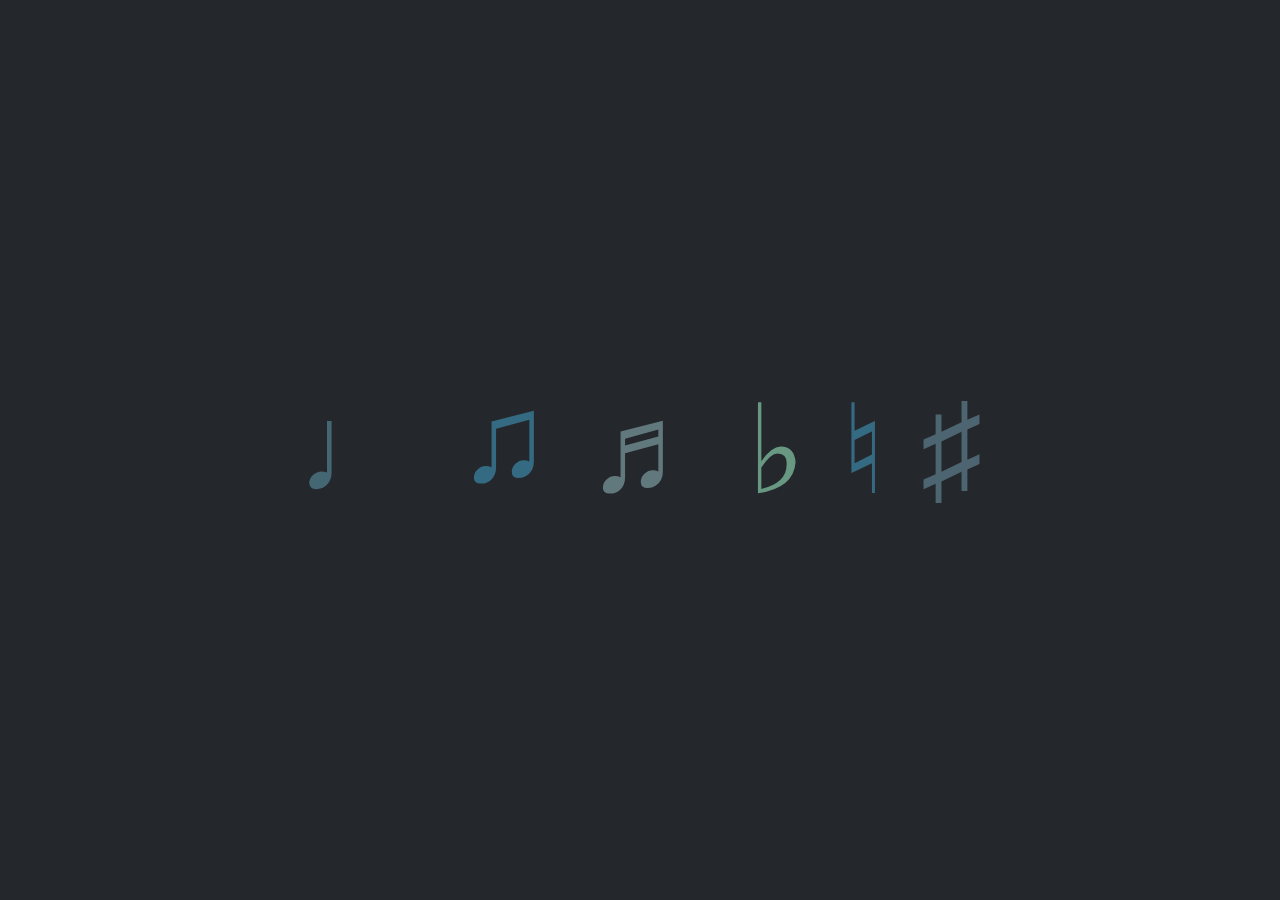
<file: index.html>
<!DOCTYPE html>
<html>
<head>
	<meta charset="utf-8">
	<title></title>
	<style type="text/css">
		*{
			padding: 0px;
			margin: 0px;

		}
		.animation{
			height: 100vh;
			display:flex;
			justify-content: center;
			align-items: center;
			background-color: rgb(36,39,44);
		}
		.animation span{
			font-size: 124px;
			display: inline-block;
			padding: 18px;
			position: relative;
		}
		.animation span:nth-child(1){
			-webkit-animation:bounce1 0.77s ease-in-out infinite alternate;
			color: rgb(69,102,115);
			top: -50;
		}
		.animation span:nth-child(2){
			-webkit-animation:bounce1 0.77s ease-in-out .17s infinite alternate;
			color: rgb(53,107,130);
			top: -10px;
		}
		.animation span:nth-child(3){
			-webkit-animation:bounce1 0.77s ease-in-out .34s infinite alternate;
			color: rgb(97,121,125);
			top: 8.3333;
		}
		.animation span:nth-child(4){
			-webkit-animation:bounce1 0.77s ease-in-out .51s infinite alternate;
			color: rgb(104,152,130);
		}
		.animation span:nth-child(5){
			-webkit-animation:bounce1 0.77s ease-in-out .68s infinite alternate;
			color: rgb(53,107,130);
		}
		.animation span:nth-child(6){
			-webkit-animation:bounce1 0.77s ease-in-out 0.85s infinite alternate;
			color: rgb(77,101,113);
			top: 50;
		}
		@-webkit-keyframes bounce1{
			from{
				top: -50px;
			}
			to{
				top: 50px;
			}
		}
	</style>
</head>
<body>
<div class="animation">
	<span>♩</span>
	<span> ♫</span>
	<span>♬</span>
	<span>♭</span>
	<span>♮</span>
	<span>♯</span>
</div>
<script type="text/javascript">
	setTimeout(function(){
		window.location="home.html";
	},5200)
</script>
</body>
</html>
</file>
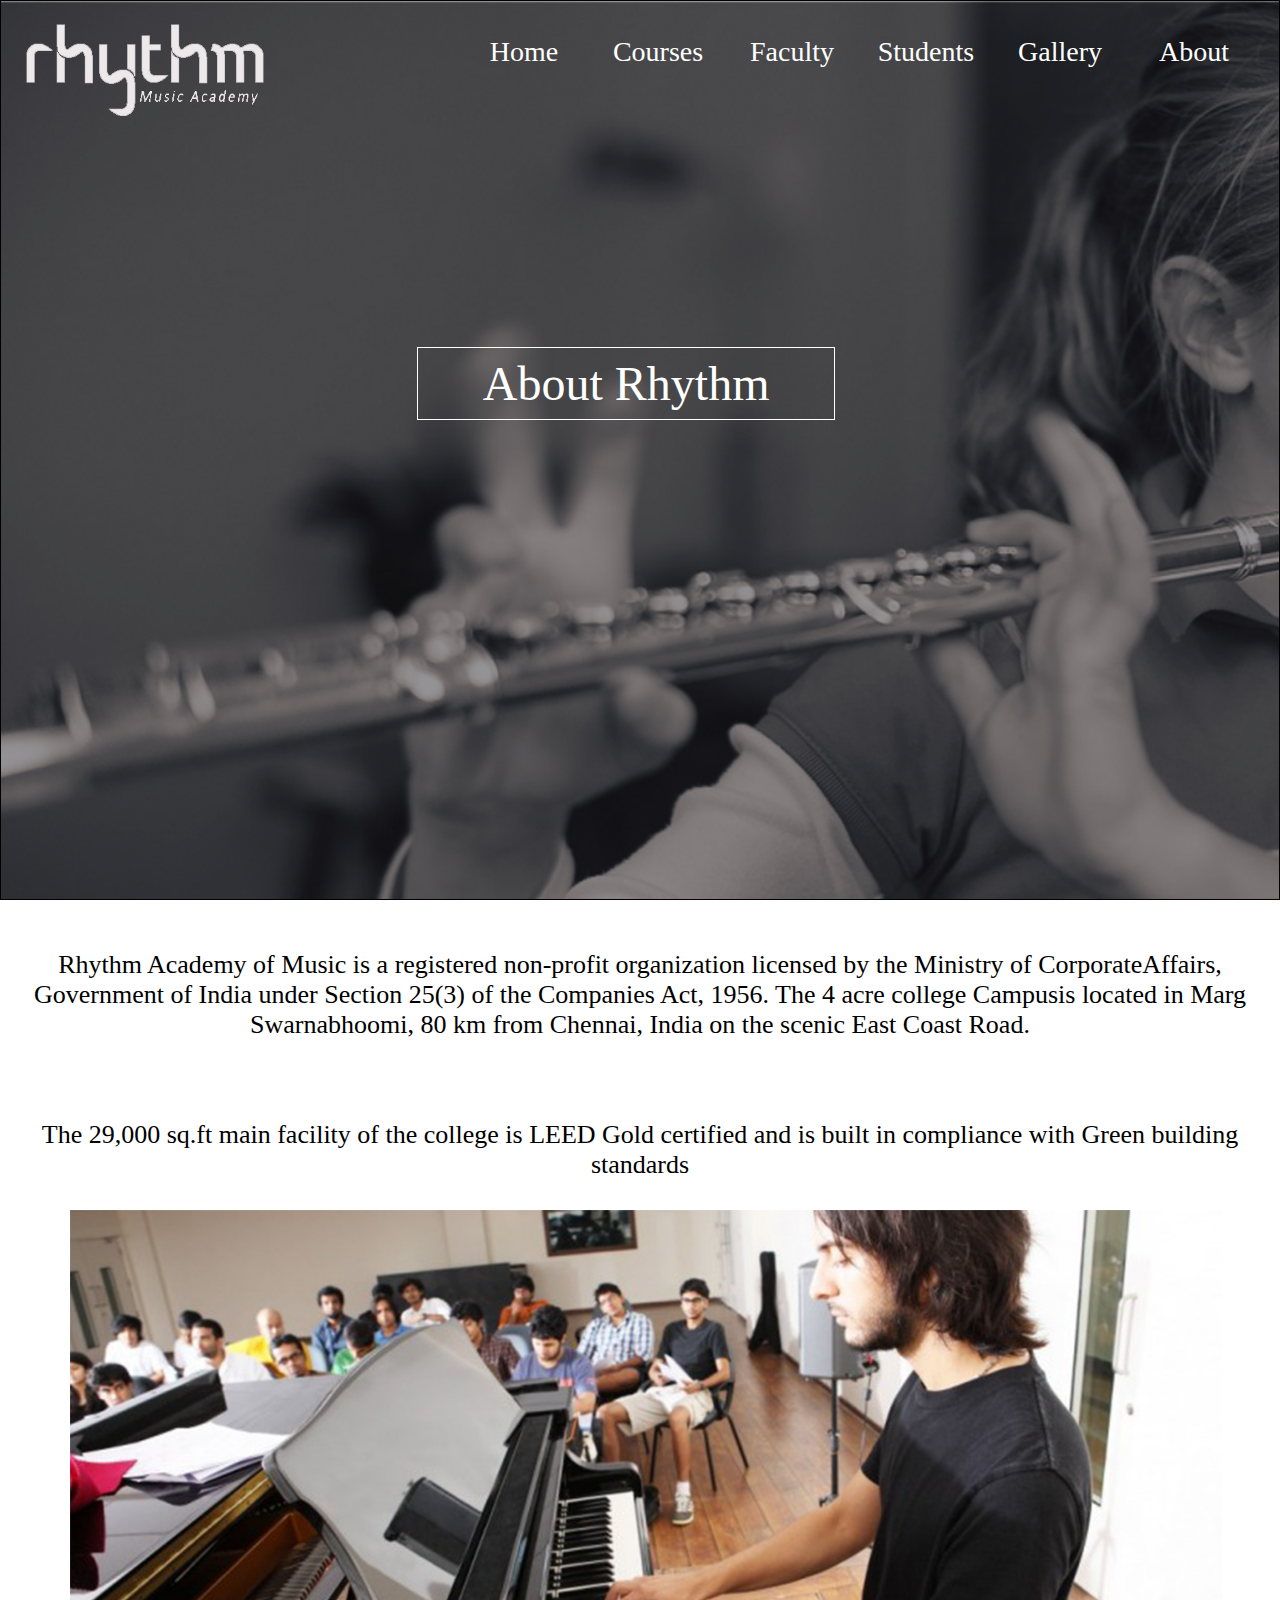
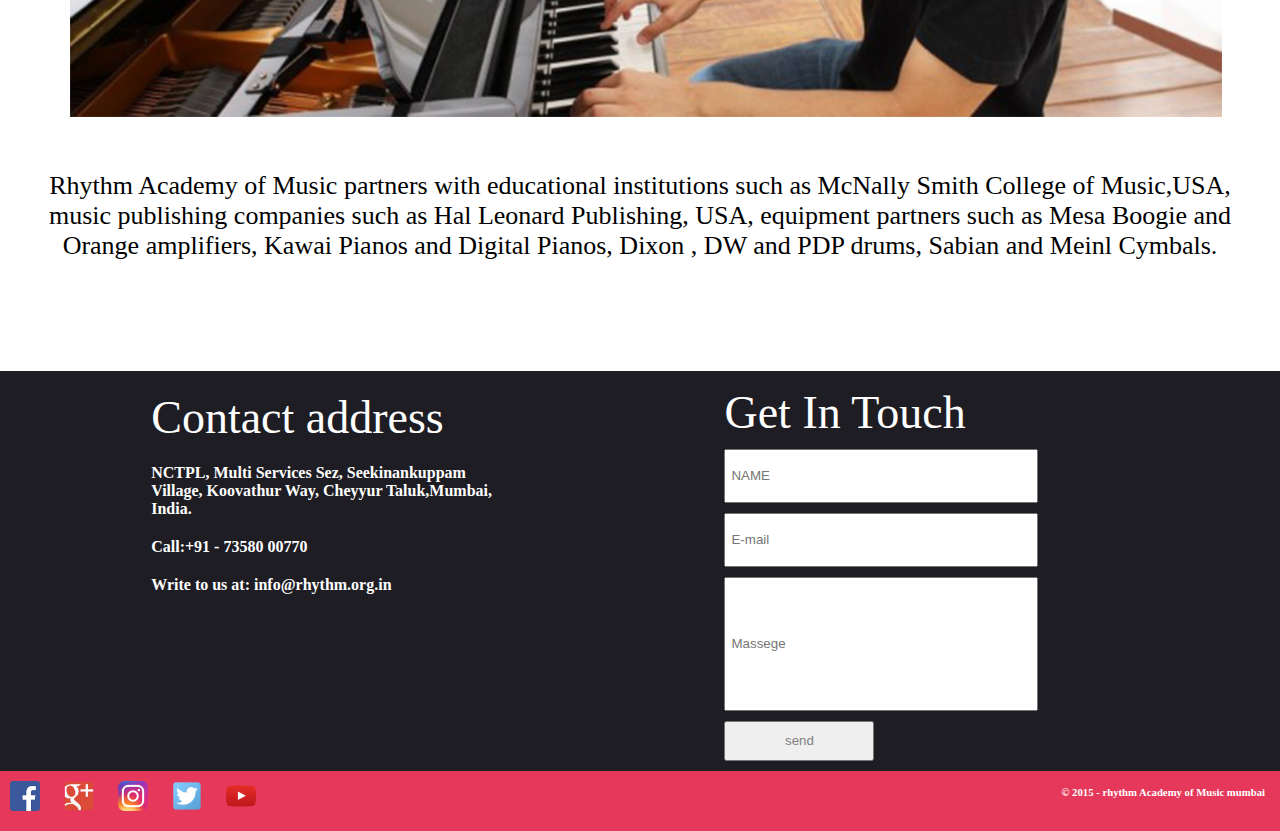
<file: about.html>
<!DOCTYPE html>
<html>
<head>
	<title>About</title>
	<meta charset="utf-8">
	<meta name="viewport" content="width=device-width,initial-scale=1.0">
	<link rel="stylesheet" type="text/css" href="css/style.css">
</head>
<body>
<header class="img6">
	<div>
		<div class="logo col">
			<img src="img/logo.png" width="250px">
		</div>
		<div class="nav">
			<ul>
				<li><a href="home.html">Home</a></li>
				<li><a href="courses.html">Courses</a></li>
				<li><a href="faculty.html">Faculty</a></li>
				<li><a href="students.html">Students</a></li>
				<li><a href="gallery.html">Gallery</a></li>
				<li><a href="about.html">About</a></li>

			</ul>
			<div style="clear: both;"></div>
		</div>
		<div class="content2">
			<h1>About Rhythm</h1>
		</div>
	</div>
</header>

<div class="ab">
	<p>Rhythm Academy of Music is a registered non-profit organization licensed by the Ministry of CorporateAffairs, Government of India under Section 25(3) of the Companies Act, 1956. The 4 acre college Campusis located in Marg Swarnabhoomi, 80 km from Chennai, India on the scenic East Coast Road.</p>
	<p>The 29,000 sq.ft main facility of the college is LEED Gold certified and is built in  compliance with Green building standards</p>
	
	<div class="ab1">
		<img src="img/cover pic/Untitled-2.jpg">
	</div>
	<p>Rhythm Academy of Music partners with educational institutions such as McNally Smith College of Music,USA, music publishing companies such as Hal Leonard Publishing, USA, equipment partners such as Mesa Boogie and Orange amplifiers, Kawai Pianos and Digital Pianos, Dixon , DW and PDP drums, Sabian and Meinl Cymbals.</p>
	
</div>
<footer>
	<div class="footer">
		<div class="f1">
			<div class="address">
				<h4>Contact address</h4>
				<p>NCTPL, Multi Services Sez, Seekinankuppam Village, Koovathur Way, Cheyyur Taluk,Mumbai, India.</p>
				<h6>Call:+91 - 73580 00770</h6>
				<h6>Write to us at: info@rhythm.org.in</h6>
			</div>
			<div class="get">
				<h4>Get In Touch</h4>
				<input type="text" placeholder="NAME">
				<input type="text" placeholder="E-mail">
				<input type="text" placeholder="Massege" style="height:120px">
				<input type="button" value="send" style="width:150px">
			</div>
			
		</div>
	</div>
	<div class="footer2">
		<div class="link">
			<ul>
				<li><a href="https://www.facebook.com/"><img src="img/icon/facebook-icon.png"></a></li>
				<li><a href="https://www.google.co.in"><img src="img/icon/google-icon.png"></a></li>
				<li><a href="https://www.instagram.com"><img src="img/icon/Instagram_icon.png"></a></li>
				<li><a href="https://twitter.com/"><img src="img/icon/Twitter-icon.png"></a></li>
				<li><a href="https://www.youtube.com/"><img src="img/icon/YouTube.png"></a></li>
			</ul>
			<h6>© 2015 - rhythm Academy of Music mumbai</h6>
		</div>		
	</div>
</footer>

</body>
</html>
</file>
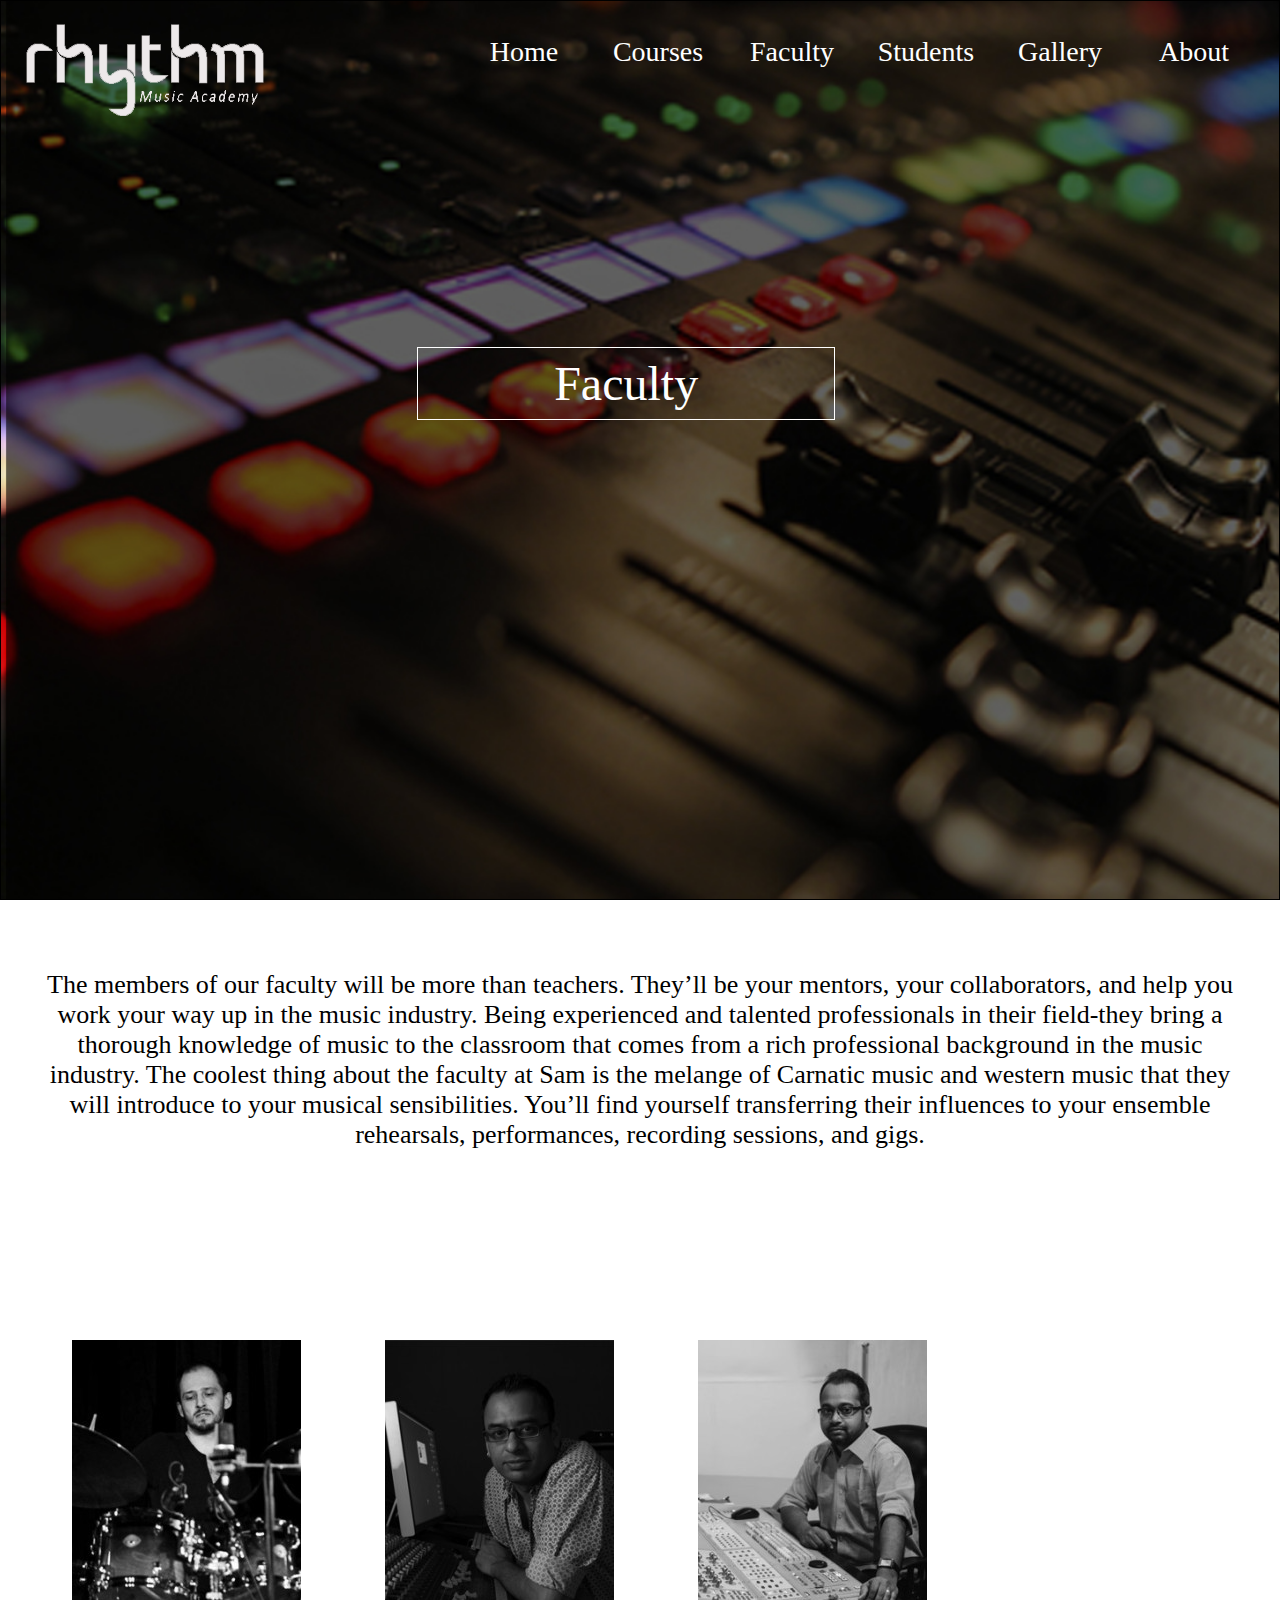
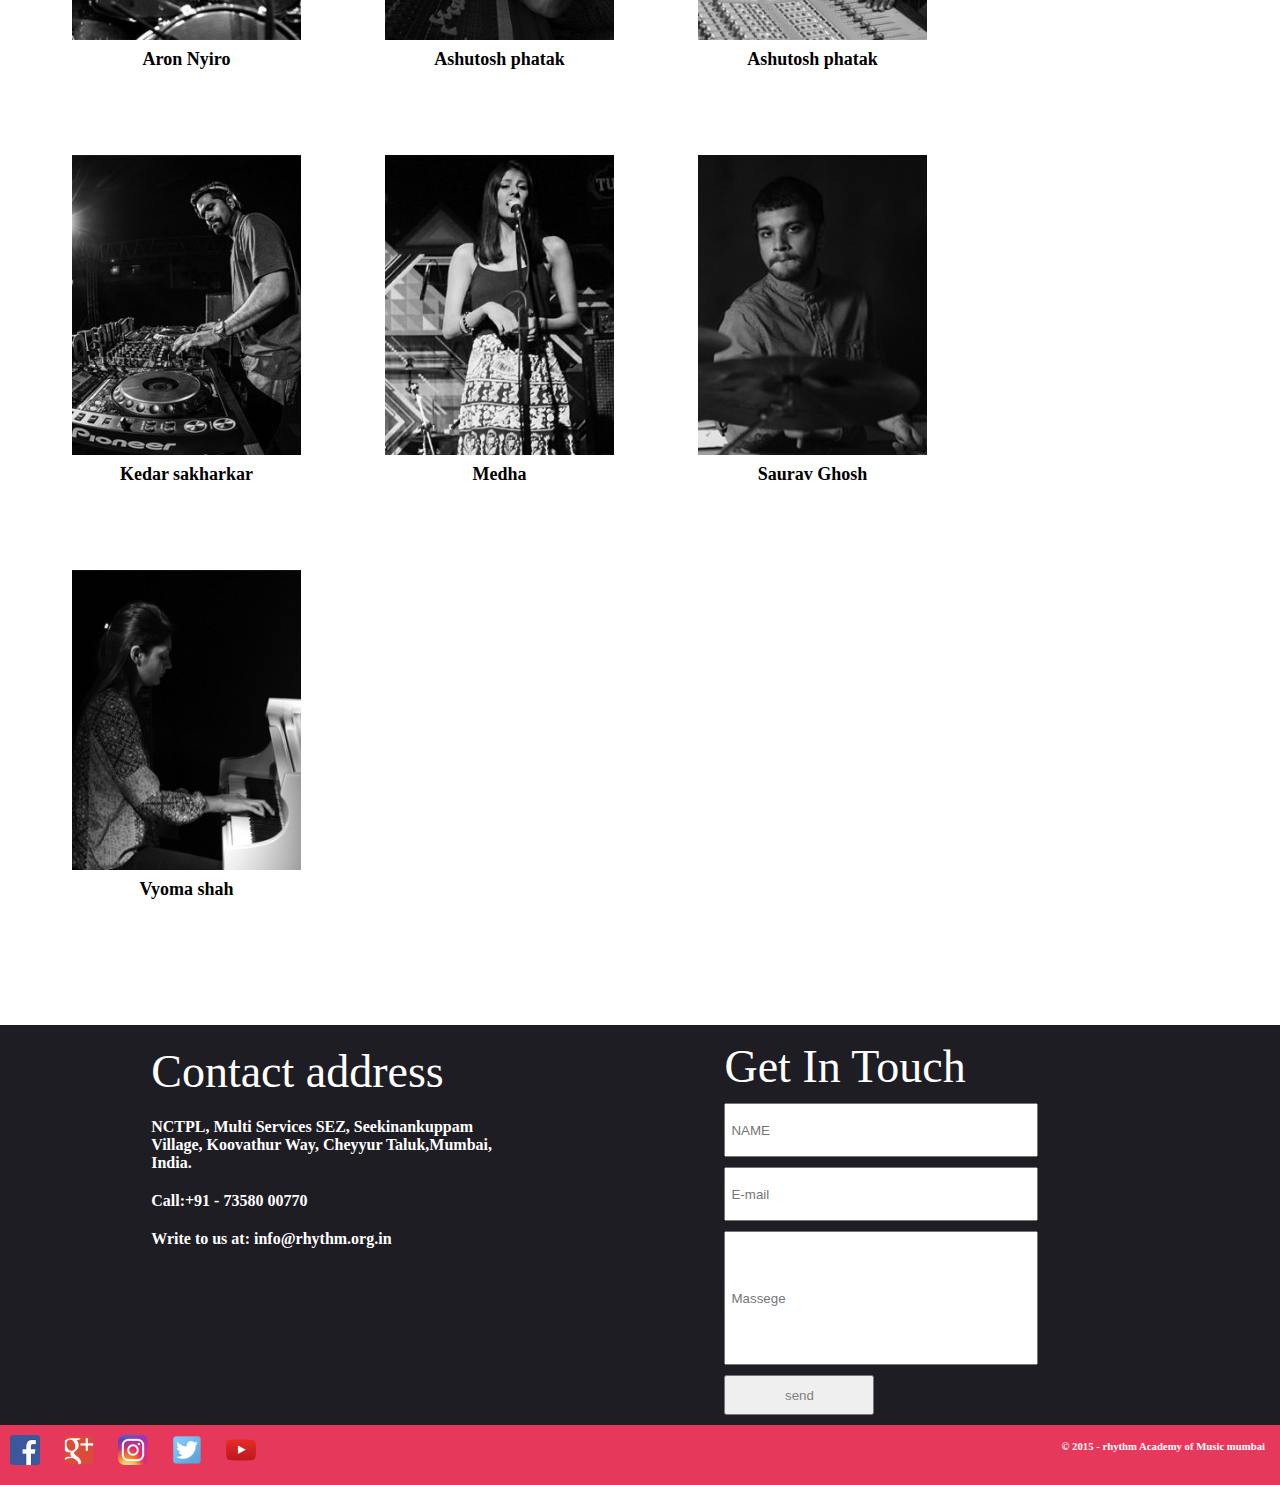
<file: faculty.html>
<!DOCTYPE html>
<html>
<head>
	<title>Faculty</title>
	<meta charset="utf-8">
	<meta name="viewport" content="width=device-width,initial-scale=1.0">
	
	<link rel="stylesheet" type="text/css" href="css/style.css">
</head>
<body>
	<header class="img3">
	<div>
		<div class="logo col">
			<img src="img/logo.png" width="250px">
		</div>

		<!-- mobile menu_icon -->
		<div class="menu_icon">
			&#9776
		</div>

		<div class="nav">
			<ul>
				<li><a href="home.html">Home</a></li>
				<li><a href="courses.html">Courses</a></li>
				<li><a href="faculty.html">Faculty</a></li>
				<li><a href="students.html">Students</a></li>
				<li><a href="gallery.html">Gallery</a></li>
				<li><a href="about.html">About</a></li>

			</ul>
			<div style="clear: both;"></div>
		</div>
		<div class="content2">
			<h1>Faculty</h1>
		</div>
	</div>
</header>
	<div class="p2">
		<p>The members of our faculty will be more than teachers. They’ll be your mentors, your collaborators, and help you work your way up in the music industry. Being experienced and talented professionals in their field-they bring a thorough knowledge of music to the classroom that comes from a rich professional background in the music industry. The coolest thing about the faculty at Sam is the melange of Carnatic music and western music that they will introduce to your musical sensibilities. You’ll find yourself transferring their influences to your ensemble rehearsals, performances, recording sessions, and gigs.
		</p>
	</div>
	<div class="faculty">
		<div class="fac">
			<img src="img/faculty/Aron Nyiro.jpg">
			<h6>Aron Nyiro</h6>
		</div>
	
		<div class="fac">
			<img src="img/faculty/Ashutosh phatak.jpg">
			<h6>Ashutosh phatak</h6>
		</div>
		<div class="fac">
			<img src="img/faculty/ganesh Gangadharan.jpg">
			<h6>Ashutosh phatak</h6>
		</div>
		<div class="fac">
			<img src="img/faculty/kedar sakharkar.jpg">
			<h6>Kedar sakharkar</h6>
		</div>
		<div class="fac">
			<img src="img/faculty/Medha.jpg">
			<h6>Medha</h6>
		</div>
		<div class="fac">
			<img src="img/faculty/saurav Ghosh.jpg">
			<h6>Saurav Ghosh</h6>
		</div>
		<div class="fac">
			<img src="img/faculty/vyoma shah.jpg">
			<h6>Vyoma shah</h6>
		</div>
	</div>
<footer>
	<div class="footer">
		<div class="f1">
			<div class="address">
				<h4>Contact address</h4>
				<p>NCTPL, Multi Services SEZ, Seekinankuppam Village, Koovathur Way, Cheyyur Taluk,Mumbai, India.</p>
				<h6>Call:+91 - 73580 00770</h6>
				<h6>Write to us at: info@rhythm.org.in</h6>
			</div>
			<div class="get">
				<h4>Get In Touch</h4>
				<input type="text" placeholder="NAME">
				<input type="text" placeholder="E-mail">
				<input type="text" placeholder="Massege" style="height:120px">
				<input type="button" value="send" style="width:150px">
			</div>
			
		</div>
	</div>
	<div class="footer2">
		<div class="link">
			<ul>
				<li><a href="https://www.facebook.com/"><img src="img/icon/facebook-icon.png"></a></li>
				<li><a href="https://www.google.co.in"><img src="img/icon/google-icon.png"></a></li>
				<li><a href="https://www.instagram.com"><img src="img/icon/Instagram_icon.png"></a></li>
				<li><a href="https://twitter.com/"><img src="img/icon/Twitter-icon.png"></a></li>
				<li><a href="https://www.youtube.com/"><img src="img/icon/YouTube.png"></a></li>
			</ul>
			<h6>© 2015 - rhythm Academy of Music mumbai</h6>
		</div>		
	</div>
</footer>
</body>
</html>
</file>
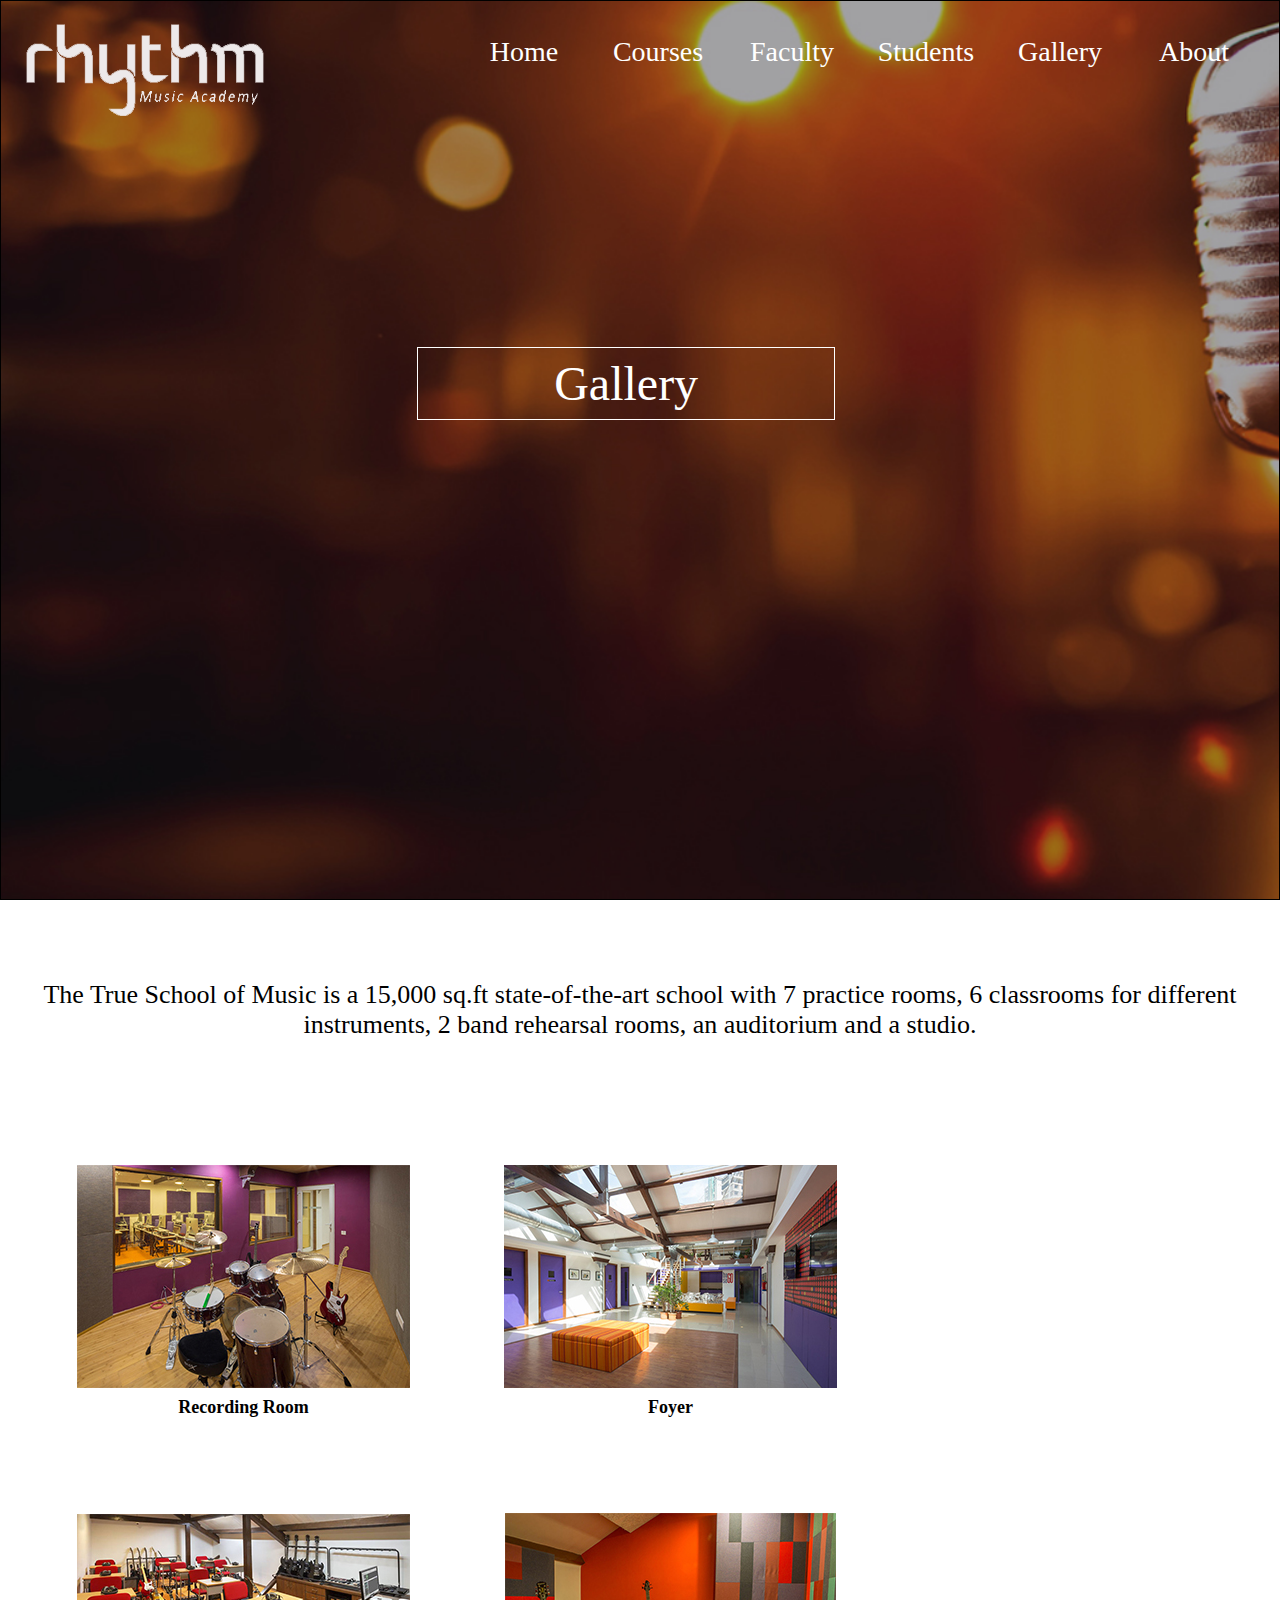
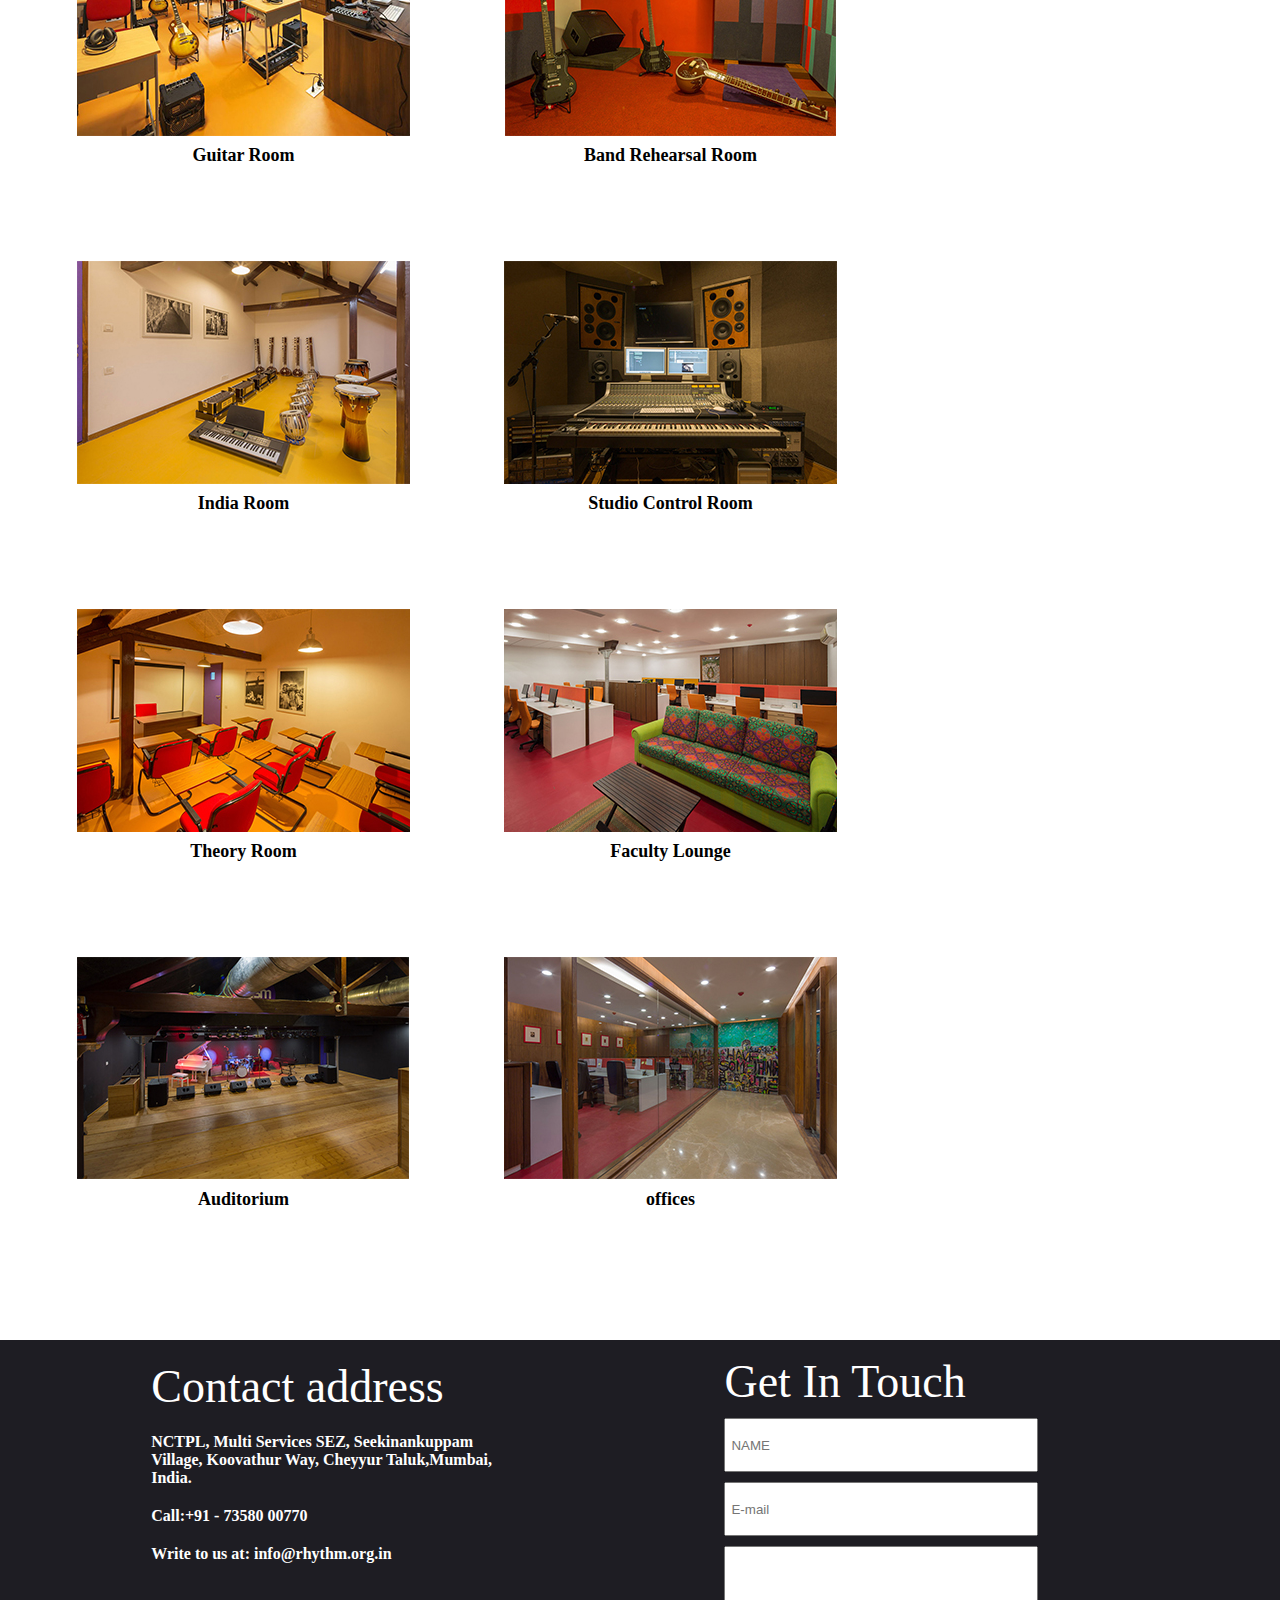
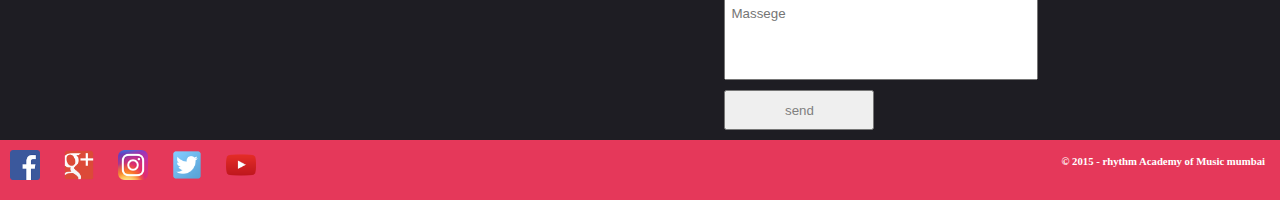
<file: gallery.html>
<!DOCTYPE html>
<html>
<head>
	<title>gallery</title>
	<meta charset="utf-8">
	<meta name="viewport" content="width=device-width,initial-scale=1.0">
	<link rel="stylesheet" type="text/css" href="css/style.css">

</head>
<body>
<header class="img5">
	<div>
		<div class="logo col">
			<img src="img/logo.png" width="250px">
		</div>
		<div class="nav">
			<ul>
				<li><a href="home.html">Home</a></li>
				<li><a href="courses.html">Courses</a></li>
				<li><a href="faculty.html">Faculty</a></li>
				<li><a href="students.html">Students</a></li>
				<li><a href="gallery.html">Gallery</a></li>
				<li><a href="about.html">About</a></li>

			</ul>
			<div style="clear: both;"></div>
		</div>
		<div class="content2">
			<h1>Gallery</h1>
		</div>
	</div>
</header>

<div class="g1">
	<p>The True School of Music is a 15,000 sq.ft state-of-the-art school with 7 practice rooms, 6 classrooms for different instruments, 2 band rehearsal rooms, an auditorium and a studio.</p>
</div>
<div class="gallery">
		<div class="g2">
			<img src="img/gallery1/recoarding room.jpg">
			<h6>Recording Room</h6>
		</div>
	
		<div class="g2">
			<img src="img/gallery1/foyer.jpg">
			<h6>Foyer</h6>
		</div>
		<div class="g2">
			<img src="img/gallery1/guitar.jpg">
			<h6>Guitar Room</h6>
		</div>
		<div class="g2">
			<img src="img/gallery1/band.jpg">
			<h6>Band Rehearsal Room</h6>
		</div>
		<div class="g2">
			<img src="img/gallery1/india.jpg">
			<h6>India Room</h6>
		</div>
		<div class="g2">
			<img src="img/gallery1/studio.jpg">
			<h6>Studio Control Room</h6>
		</div>
		<div class="g2">
			<img src="img/gallery1/theory.jpg">
			<h6>Theory Room</h6>
		</div>
		<div class="g2">
			<img src="img/gallery1/faculty.jpg">
			<h6>Faculty Lounge</h6>
		</div>
		<div class="g2">
			<img src="img/gallery1/audi.jpg">
			<h6>Auditorium</h6>
		</div>
		<div class="g2">
			<img src="img/gallery1/ofc.jpg">
			<h6>offices</h6>
		</div>
	</div>

<footer>
	<div class="footer">
		<div class="f1">
			<div class="address">
				<h4>Contact address</h4>
				<p>NCTPL, Multi Services SEZ, Seekinankuppam Village, Koovathur Way, Cheyyur Taluk,Mumbai, India.</p>
				<h6>Call:+91 - 73580 00770</h6>
				<h6>Write to us at: info@rhythm.org.in</h6>
			</div>
			<div class="get">
				<h4>Get In Touch</h4>
				<input type="text" placeholder="NAME">
				<input type="text" placeholder="E-mail">
				<input type="text" placeholder="Massege" style="height:120px">
				<input type="button" value="send" style="width:150px">
			</div>
			
		</div>
	</div>
	<div class="footer2">
		<div class="link">
			<ul>
				<li><a href="https://www.facebook.com/"><img src="img/icon/facebook-icon.png"></a></li>
				<li><a href="https://www.google.co.in"><img src="img/icon/google-icon.png"></a></li>
				<li><a href="https://www.instagram.com"><img src="img/icon/Instagram_icon.png"></a></li>
				<li><a href="https://twitter.com/"><img src="img/icon/Twitter-icon.png"></a></li>
				<li><a href="https://www.youtube.com/"><img src="img/icon/YouTube.png"></a></li>
			</ul>
			<h6>© 2015 - rhythm Academy of Music mumbai</h6>
		</div>		
	</div>
</footer>
</body>
</html>
</file>
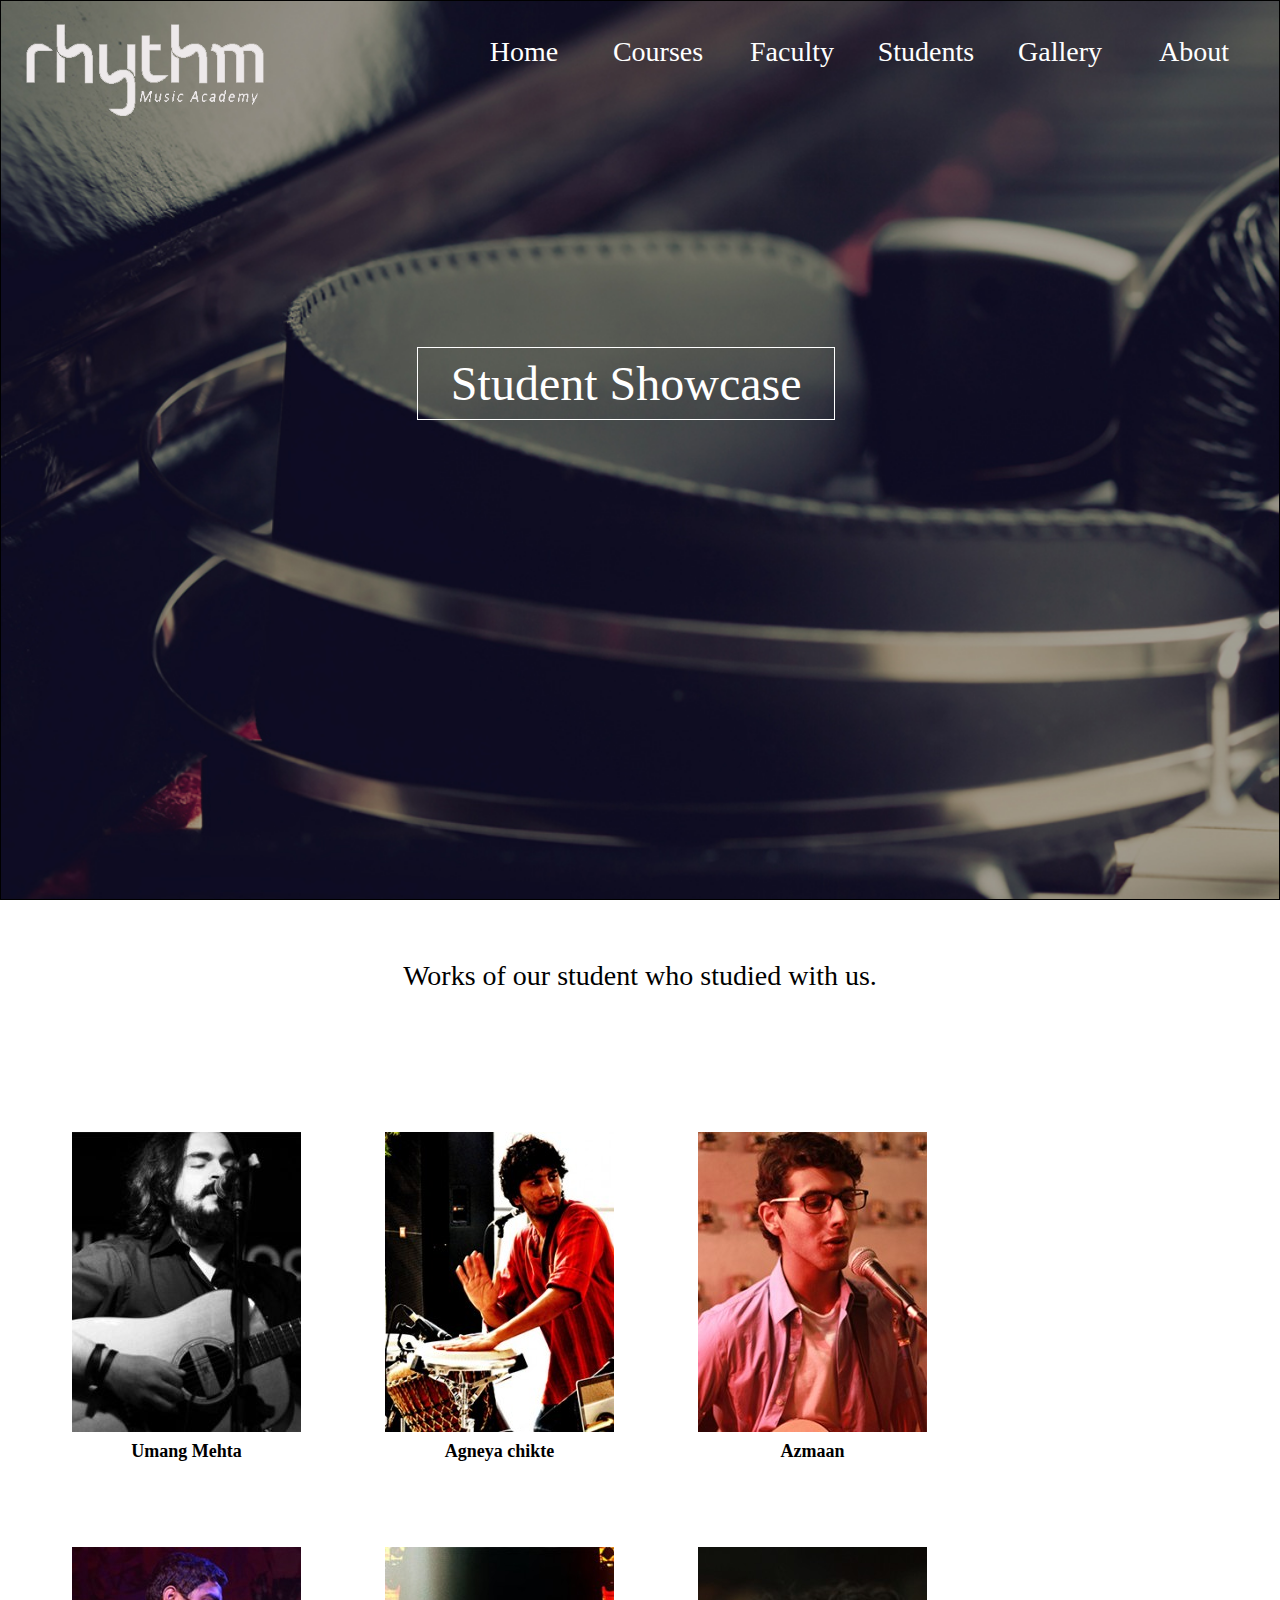
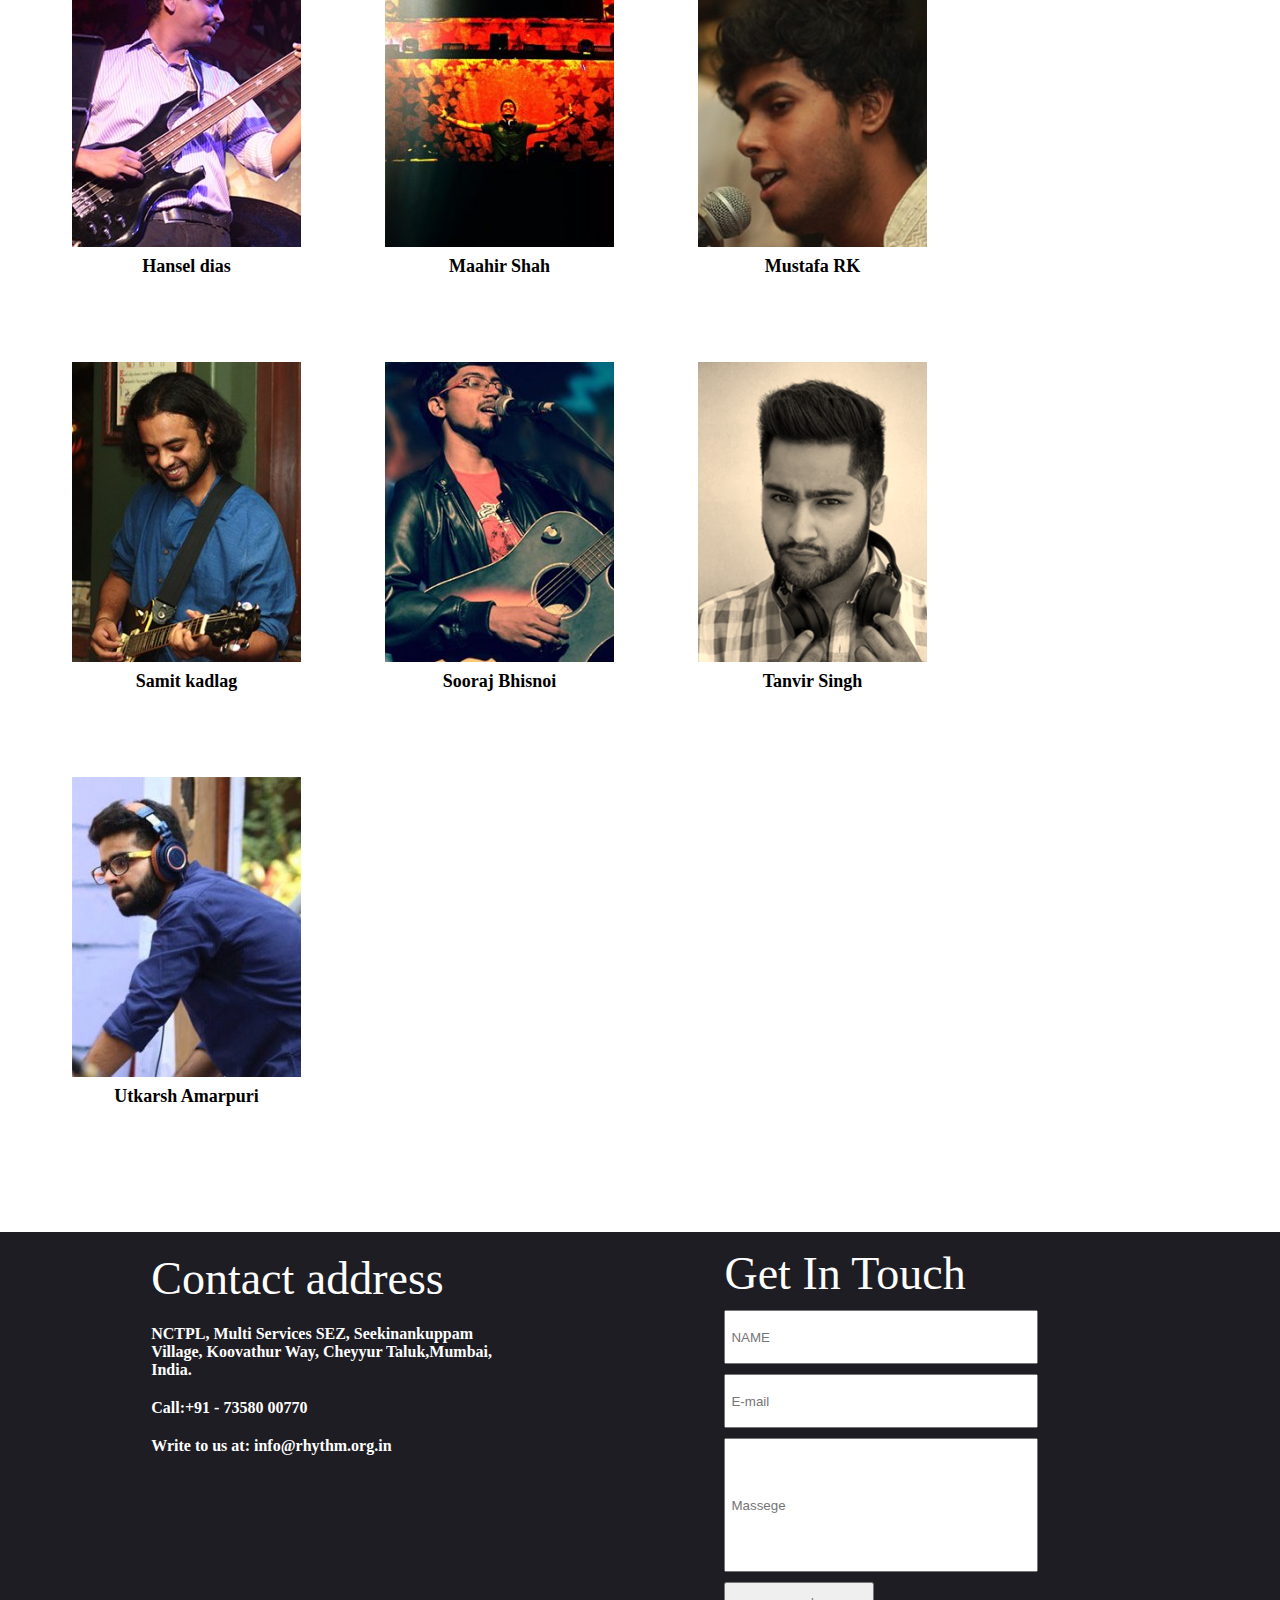
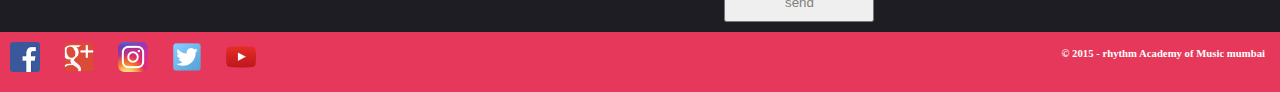
<file: students.html>
<!DOCTYPE html>
<html>
<head>
	<title>students</title>
	<meta charset="utf-8">
	<meta name="viewport" content="width=device-width,initial-scale=1.0">
	
	<link rel="stylesheet" type="text/css" href="css/style.css">
</head>
<body>
<header class="img4">
	<div>
		<div class="logo col">
			<img src="img/logo.png" width="250px">
		</div>
		<div class="nav">
			<ul>
				<li><a href="index.html">Home</a></li>
				<li><a href="courses.html">Courses</a></li>
				<li><a href="faculty.html">Faculty</a></li>
				<li><a href="students.html">Students</a></li>
				<li><a href="gallery.html">Gallery</a></li>
				<li><a href="about.html">About</a></li>

			</ul>
			<div style="clear: both;"></div>
		</div>
		<div class="content2">
			<h1>Student Showcase</h1>
		</div>
	</div>
</header>

<div class="st">
	<h4>Works of our student who studied with us.</h4>
</div>
<div class="student">
		<div class="s1">
			<img src="img/students/260_Umang.jpg">
			<h6>Umang Mehta</h6>
		</div>
	
		<div class="s1">
			<img src="img/students/Agneya.jpg">
			<h6>Agneya chikte</h6>
		</div>
		<div class="s1">
			<img src="img/students/Azmaan.jpg">
			<h6>Azmaan</h6>
		</div>
		<div class="s1">
			<img src="img/students/Hansel.jpg">
			<h6>Hansel dias</h6>
		</div>
		<div class="s1">
			<img src="img/students/Maahir.jpg">
			<h6>Maahir Shah</h6>
		</div>
		<div class="s1">
			<img src="img/students/mustafa.jpg">
			<h6>Mustafa RK</h6>
		</div>
		<div class="s1">
			<img src="img/students/Samit.jpg">
			<h6>Samit kadlag</h6>
		</div>
		<div class="s1">
			<img src="img/students/Sooraj.jpg">
			<h6>Sooraj Bhisnoi</h6>
		</div>
		<div class="s1">
			<img src="img/students/Tanvir.png">
			<h6>Tanvir Singh</h6>
		</div>
		<div class="s1">
			<img src="img/students/utkarsh.jpg">
			<h6>Utkarsh Amarpuri</h6>
		</div>
	</div>
<footer>
	<div class="footer">
		<div class="f1">
			<div class="address">
				<h4>Contact address</h4>
				<p>NCTPL, Multi Services SEZ, Seekinankuppam Village, Koovathur Way, Cheyyur Taluk,Mumbai, India.</p>
				<h6>Call:+91 - 73580 00770</h6>
				<h6>Write to us at: info@rhythm.org.in</h6>
			</div>
			<div class="get">
				<h4>Get In Touch</h4>
				<input type="text" placeholder="NAME">
				<input type="text" placeholder="E-mail">
				<input type="text" placeholder="Massege" style="height:120px">
				<input type="button" value="send" style="width:150px">
			</div>
			
		</div>
	</div>
	<div class="footer2">
		<div class="link">
			<ul>
				<li><a href="https://www.facebook.com/"><img src="img/icon/facebook-icon.png"></a></li>
				<li><a href="https://www.google.co.in"><img src="img/icon/google-icon.png"></a></li>
				<li><a href="https://www.instagram.com"><img src="img/icon/Instagram_icon.png"></a></li>
				<li><a href="https://twitter.com/"><img src="img/icon/Twitter-icon.png"></a></li>
				<li><a href="https://www.youtube.com/"><img src="img/icon/YouTube.png"></a></li>
			</ul>
			<h6>© 2015 - rhythm Academy of Music mumbai</h6>
		</div>		
	</div>
</footer>
</body>
</html>
</file>
<file: css/style.css>
*{
	padding: 0px;
	margin: 0px;
	/*font-family: sans-serif;*/
	/*box-sizing: border-box;*/

}
header{
	padding: 20px;
}
.col{
	display: inline-block;
}
.row{
	display: block;
}
.img{
	background-image: url("../img/cover pic/Black-Guitar.jpg");
	background-size: cover;
	width: 100%;
	height: 100vh;
	background-repeat: no-repeat;
	border: 1px solid black;
	box-sizing: border-box;
	overflow: hidden;
}

.nav{
	float: right;
	/*border: 1px solid red;*/
	margin-top: 10px;
}
.nav ul li{
	display:inline-block;
	width: 130px;
	/*border:1px solid blue;*/
}

.nav ul li a{
	text-decoration: none;
	color: white;
	display: block;
	padding:5px;
	font-family:Parisienne;
	font-weight: 100;
	font-size: 28px;
	text-align: center;

}
.nav ul li a:hover{
	border: 1px solid white;
	
}
.content{
	text-align: center;
	color: white;
	/*position: relative;
	top: 250px;*/
	font-weight: 100;
	display: flex;
	height: 40vh;
	justify-content:center;
	align-items:center;
}
.inner{
	/*border: 1px solid white;*/
	margin-top: 500px;
}
.little{
	/*position: relative;
	top: 30px;*/
}
.little h1{
	font-family: Parisienne;
	font-size: 28px;
	font-weight: 100;
	letter-spacing: 2px;
}
.big h1{
	font-size: 40px;
	font-weight: 100;
	margin: 10px;
	font-family: Parisienne;
	letter-spacing: 2px;
}

.view{
	margin: 30px;
}

.view a{
	/*background-color: rgb(176,125,72);*/
	border: 1px solid white;
	color: white;
	font-size: 24px;
	font-family: Parisienne;
	margin: 10px;
	text-decoration: none;
	padding: 12px;
}
.welcome{
	text-align: center;
	margin-top: 60px;
}
.welcome h1{
	font-size: 60px;
	font-weight: 100;
	letter-spacing: 2px;
	font-family: Parisienne;
}
.table{
	/*padding: 10px;*/
	/*border: 1px solid black;*/
	width: 100%;
	vertical-align: middle;
	/*margin-left: 5%;*/
	margin-top: 60px;
	display: inline-block;
}
section{
	box-sizing: border-box;
	/*border:1px solid red;*/
	width: 100%;
	margin-top: 50px;
}
.img1{
	width: 50%;
}
.img1 img{
	width: 650px;
	height:400px;
	margin-left: 30px;
	float: left;
	display: inline-block;
}
.text p{
	width: 40%;
	/*padding:40px; */
	font-size:24px;
	font-weight: 100;
	/*position: relative;
	bottom: 30px;*/
	/*line-height: 32px;*/
	/*text-align: justify;*/
	/*font-family: Parisienne;*/
	font-family: Roboto;
	float: right;
	margin-right: 80px;
	margin-top: 50px;
}
.text{
	text-align: center;
	vertical-align: top;
}
table tr{
	width: 100%;

}

.contact h1{
	text-align: center;
	font-size: 62px;
	margin: 80px 0 ;
	font-weight: 100;
	font-family: Parisienne;
}
.contact{
	/*display:block;*/
	padding:20px;
}
.blocks{
	margin-top: 50px;
	vertical-align: top;	
	text-align: center;
	display: flex;
	justify-content: space-around;
}
.blocks .block{
	display: inline-block;
}
/*.block1{
	//border: 1px solid red;
	text-align: center;
	width: 230px;
}*/
.block h6{
	-webkit-transition:all 0.7s ease-in-out;
	-moz-transition:all 0.7s ease-in-out;
	-ms-transition:all 0.7s ease-in-out;
	-o-transition:all 0.7s ease-in-out;
	transition:all 0.7s ease-in-out;
	position: relative;
	top: 0px;
	font-size: 24px;
	font-weight: 300;
	/*font-family: Parisienne;*/
	font-family: Roboto;
}
.block:hover h6{
	top: 30px;
	z-index: 999;

}

/*.block2{
	//border: 1px solid red;
	text-align: center;
	width: 230px;
	margin-left: 31px;
}
.block3{
	//border: 1px solid red;
	text-align: center;
	width: 230px;
	margin-left: 31px;
}
.block4{
	//border: 1px solid gray;
	text-align: center;
	max-width: 230px;
	margin-left: 31px;
}*/

/*image hover*/

.block img{
	-webkit-transform: scale(1);
	transform: scale(1);
	-webkit-transition: .7s ease-in-out;
	transition: .7s ease-in-out;
}
.block:hover img {
	-webkit-transform: scale(1.3);
	transform: scale(1.3);
}
/*.block2 img{
	-webkit-transform: scale(1);
	transform: scale(1);
	-webkit-transition: .3s ease-in-out;
	transition: .3s ease-in-out;
}
.block2:hover img {
	-webkit-transform: scale(1.3);
	transform: scale(1.3);
}
.block3 img{
	-webkit-transform: scale(1);
	transform: scale(1);
	-webkit-transition: .3s ease-in-out;
	transition: .3s ease-in-out;
}
.block3:hover img {
	-webkit-transform: scale(1.3);
	transform: scale(1.3);
}
.block4 img{
	-webkit-transform: scale(1);
	transform: scale(1);
	-webkit-transition: .3s ease-in-out;
	transition: .3s ease-in-out;
}
.block4:hover img {
	-webkit-transform: scale(1.3);
	transform: scale(1.3);
}
/*hover end*/*/

.block h6{
	text-align: center;
	color: gray;
	font-size: 24px;
	/*position: relative;
	top: 20px;*/
	font-weight: 100;
}
.main-part{
	/*border: 1px solid red;*/
	width: 95%;
	height: 300px;
	margin: auto;
	margin-top: 80px;
}
.part1{
	/*border: 1px solid blue;*/
	width: 33%;
	height: 300px;
	float: left;

}

#box{
	width: 80%;
	height: 250px;
	/*border:1px solid black;*/
	margin: auto;
	text-align: center;
	margin-top: 25px;
}

#box img{
	margin-bottom: 15px;
	margin-top: 20px;
	margin-bottom: 20px;
} 

#box h4{
	margin-bottom: 15px;
	font-size: 36px;
	font-family:Parisienne;
	font-weight: 100;
}

#box p{
	text-align: justify;
	/*font-family: Parisienne;*/
	font-family: Roboto;
	/*font-weight: bold;*/
	font-size: 18px;
}

.part2{
	/*border: 1px solid blue;*/
	width: 33%;
	height: 300px;
	float: left;
	margin-left: 3px;
}

.part3{
	/*border: 1px solid blue;*/
	width: 33%;
	height: 300px;
	float: right;
}

.header h1{
	text-align: center;
	margin-top: 40px;
	font-size: 60px;
	font-weight: 100;
	font-family: Parisienne;

}
.news{
	/*border: 1px solid blue;*/
	width: 99%;
	height: 252px;
	margin: auto;
	margin-top: 30px;
}

.news1{
	/*border: 1px solid red;*/
	width: 25%;
	height: 250px;
	float: left;
}
.news2{
	/*border: 1px solid red;*/
	width: 25%;
	height: 250px;
	float: left;
}
.news3{
	/*border: 1px solid red;*/
	width: 25%;
	height: 250px;
	float: left;
}
.news4{
	/*border: 1px solid red;*/
	width: 25%;
	height: 250px;
	float: right;
}
.box1{
	width: 87%;
	height: 220px;
	border:1px solid rgb(216,216,216);
	margin: auto;
	text-align: center;
	margin-top: 23px;
	background-color: rgb(248,248,248);
}
.box2{
	width: 87%;
	height: 220px;
	border:1px solid rgb(216,216,216);
	margin: auto;
	text-align: center;
	margin-top: 23px;
	background-color: rgb(248,248,248);
}
.box3{
	width: 87%;
	height: 220px;
	border:1px solid rgb(216,216,216);
	margin: auto;
	text-align: center;
	margin-top: 23px;
	background-color: rgb(248,248,248);
}
.box4{
	width: 87%;
	height: 220px;
	border:1px solid rgb(216,216,216);
	margin: auto;
	text-align: center;
	margin-top: 23px;
	background-color: rgb(248,248,248);
}
.box1 h4{
	text-align: left;
	margin-top: 10px;
	margin-left: 8px;
	font-size: 28px;
	font-weight: 100;
	font-family: Parisienne;
}
.box1 h6{
	text-align: left;
	margin-top: 40px;
	margin-left: 8px;
	color: rgb(116,116,116);
	/*font-family: Parisienne;*/
	font-size: 14px;
	font-family: Roboto;
	font-weight: bold;

}
.box1 p{
	text-align: justify;
	line-height:auto;
	margin-top: 40px;
	font-size: 14px;
	margin-left: 8px;
	margin-right: 8px;
	/*font-family: Parisienne;*/
	font-family: Roboto;
	/*font-weight: bold;*/
}
.box2 h4{
	text-align: left;
	margin-top: 10px;
	margin-left: 8px;
	font-size: 28px;
	font-weight: 100;
	font-family:Parisienne; 
}
.box2 h6{
	text-align: left;
	margin-top: 55px;
	margin-left: 8px;
	color: rgb(116,116,116);
	font-size: 14px;
	/*font-family: Parisienne;*/
	font-family: Roboto;
	font-weight: bold;
}
.box2 p{
	text-align: justify;
	line-height:auto;
	margin-top: 44px;
	font-size: 14px;
	margin-left: 8px;
	margin-right: 8px;
	/*font-family: Parisienne;*/
	font-family: Roboto;
	/*font-weight: bold;*/
}
.box3 h4{
	text-align: left;
	margin-top: 10px;
	margin-left: 8px;
	font-size: 28px;
	font-weight: 100;
	font-family: Parisienne;
}
.box3 h6{
	text-align: left;
	margin-top: 52px;
	margin-left: 8px;
	color: rgb(116,116,116);
	/*font-family: Parisienne;*/
	font-size: 14px;
	font-family: Roboto;
	font-weight: bold;
}
.box3 p{
	text-align: justify;
	line-height:auto;
	margin-top: 10px;
	font-size: 14px;
	margin-left: 8px;
	margin-right: 8px;
	/*font-family: Parisienne;*/
	font-family: Roboto;
	/*font-weight: bold;*/
}
.box4 h4{
	text-align: left;
	margin-left: 8px;
	margin-top: 10px;
	font-size: 28px;
	font-weight: 100;
	font-family: Parisienne;
}
.box4 h6{
	text-align: left;
	margin-top: 36px;
	margin-left: 8px;
	color: rgb(116,116,116);
	/*font-family: Parisienne;*/
	font-size: 14px;
	font-family: Roboto;
	font-weight: bold;
}
.box4 p{
	text-align: justify;
	line-height:auto;
	margin-top: 44px;
	font-size: 14px;
	margin-left: 8px;
	margin-right: 8px;
	/*font-family: Parisienne;*/
	font-family: Roboto;
	/*font-weight: bold;*/
}
.head1 h1{
	margin-top: 70px;
	text-align: center;
	font-size: 62px;
	font-weight: 100;
	font-family: Parisienne;
}
.testimonials{
	/*border: 1px solid black;*/
	width: 85%;
	height: 160px;
	margin: auto;
	margin-top: 30px;
}
.testi1{
	/*border: 1px solid red;*/
	width: 28%;
	height: 120px;
	float: left;
	margin-top: 20px;
}
.testi2{
	/*border: 1px solid red;*/
	width: 28%;
	height: 120px;
	float: left;
	margin-left: 80px;
	margin-top: 20px;
}
.testi3{
	/*border: 1px solid red;*/
	width: 28%;
	height: 120px;
	float: right;
	margin-top: 20px;
}
#grp1 p{
	margin-top: 8px;
	font-size: 16px;
	/*font-family: Parisienne;*/
	font-family: Roboto;
	/*font-weight: bold;*/

}
#grp1 h6{
	margin-top: 20px;
	/*font-family: Parisienne;*/
	font-family: Roboto;
	/*font-weight: bold;*/
	font-size: 16px;

}
.testimonials hr{
	width: 70%;
	margin-top: 15px;
	color: rgb(187,186,186);
}
.head2 h1{
	font-size: 60px;
	font-weight: 100;
	font-family: Parisienne;
	text-align: center;
	margin-top: 120px;

}
.our-team{
	/*border: 1px solid red;*/
	width: 92%;
	height: 300px;
	margin: auto;
	margin-top: 50px;
}
.team1 ul{
	width: 100%;
	height: 250px;
	/*border: 1px solid red;*/
	margin-top: 23px;
}
.grp2 ul{
	/*position: relative;
	left: 0px;*/
	transition:left 0.7s ease;
	white-space: nowrap;
}
.grp2{
	margin-bottom: 30px;
}
#grp2 ul li{
	display: inline-block;
}
#grp2 ul li img{
	display: inline-block;
	border-radius: 100%;
	height: 200px;
	width: 200px;
	padding: 35px;
}
.team1{
	display: inline-block;
	vertical-align: middle;
}
.footer{
	/*border: 1px solid red;*/
	width: 100%;
	height: 400px;
	background-color: rgb(30,29,35);
	margin: auto;
	margin-top: 80px;
}
.f1{
	/*border: 1px solid white;*/
	width: 92%;
	height: 380px;
	margin: auto;
	margin-top: 10px;
}
.address{
	/*border: 1px solid white;*/
	width: 30%;
	height: 360px;
	margin-top: 20px;
	margin-left: 100px;
	float: left;
}
.address h4{
	font-size: 46px;
	color: white;
	font-weight: 100;
	font-family: Parisienne;
}
.address p{
	color: white;
	margin-top: 20px;
	font-size: 16px;
	font-weight: bold;
	font-family: Roboto;
}
.address h6{
	color: white;
	margin-top: 20px;
	font-size: 16px;
	font-weight: bold;
	/*font-family: Parisienne;*/
	font-family: Roboto;
}
.get{
	/*border: 1px solid white;*/
	width: 40%;
	height: 360px;
	margin-top: 15px;
	/*margin-left: 20px;*/
	float: left;
	margin-left: 220px;
}
.get h4{
	font-size: 46px;
	color: white;
	font-weight: 100;
	font-family: Parisienne;
}
.get input{
	display: block;
	width: 300px;
	height: 40px;
	padding: 5px;
	margin-top: 10px;
	color: gray;
}
.footer2{
	/*border: 1px solid blue;*/
	width: 100%;
	height: 60px;
	background-color: rgb(229,56,90);
}
.link ul{
	display: inline-block;
}
.link ul li{
	display: inline-block;
	/*position: relative;
	left: 80px;*/
}
.link ul li img{
	padding: 10px;
	width: 30px;
}
.link h6{
	float: right;
	/*position: relative;
	bottom: 20px;
	right: 120px;*/
	color: white;
	margin: auto;
	margin-top: 15px;
	margin-right: 15px;

}
/*home page end*/

/*<courses page start>*/
header.img2{
	background-image: url("../img/cover pic/courses.jpg");
	background-size: cover;
	width: 100%;
	height: 100vh;
	background-repeat: no-repeat;
	border: 1px solid black;
	box-sizing: border-box;
	overflow: hidden;
}
.content1 h1{
	color: white;
	width: 500px;
	border: 1px  solid red;
	text-align: center;
	position: relative;
	top:220px;
	left: 32%;
	border: 1px solid white;
	padding: 10px;
	font-family: Parisienne;
	font-size: 46px;
	font-weight: 100;
	/*display: flex;
	justify-content: center;
	align-items: center;*/
}
.content1 h1:hover{
	/*border: 1px solid rgb(176,125,72);*/
	border: 1px solid gray;
}
.p1 p{
	/*border: 1px solid black;*/
	width: 95%;
	/*height: 150px;*/
	margin: auto;
	margin-top: 40px;
	margin-bottom: 40px;
	padding: 30px;
	font-size: 26px;
	text-align: center;
	/*font-family:Parisienne;*/
	font-family: Roboto;
}
.courses{
	/*border: 1px solid black;*/
	width: 95%;
	height: 2400px;
	margin: auto;

}
.course1{
	/*border: 1px solid black;*/
	width: 32%;
	/*height: 500px;*/
	display: inline-block;
	margin-left: 10px;
	margin-top: 100px;

}
.c1{
	/*border: 1px solid blue;*/
	width: 100%;
	height: 300px;
	/*margin-left: 1px;*/

}
.c1 img{
	width: 100%;
	text-align: center;

}
.c1 h1{
	color: white;
	font-weight: 100;

}
.c1 h1:hover{
	color: gray;
}
.c1 p{
	justify-content: space-around;
	font-size: 24px;
	padding: 20px;
	/*font-family:Parisienne;*/
	font-family: Roboto;
	/*font-weight: bold;*/
	/*border: 1px solid red;*/
}
.c1 .thumb{
	width: 100%;
	height:  250px;
	/*border: 1px solid blue;*/
	overflow: hidden;
	background-repeat: no-repeat;
	background-size: cover;
	display: flex;
	justify-content: center;align-items: center;
}
.c1 .bass{
	background-image: url('../img/courses/bass.jpg');
}
.c1 .guitar{
	background-image: url('../img/courses/guitar.jpg');
}
.c1 .drums{
	background-image: url('../img/courses/drums.jpg');
}
.c1 .vocals{
	background-image: url('../img/courses/vocals.jpg');
}
.c1 .sound{
	background-image: url('../img/courses/sound.jpg');
}
.c1 .keyboard{
	background-image: url('../img/courses/keyboard.jpg');
}
.c1 .music{
	background-image: url('../img/courses/music production.jpg');
}
.c1 .junior{
	background-image: url('../img/courses/js.jpg');
}
.c1 .dj{
	background-image: url('../img/courses/dj.jpg');
}
/*<courses page end*/

/*<faculty page start*/

header.img3{
	background-image: url("../img/cover pic/faculty.jpg");
	background-size: cover;
	width: 100%;
	height: 100vh;
	background-repeat: no-repeat;
	border: 1px solid black;
	box-sizing: border-box;
	overflow: hidden;
}

.content2 h1{
	color: white;
	width: 400px;
	/*border: 1px  solid red;*/
	text-align: center;
	position: relative;
	top:220px;
	left: 32%;
	
	border: 1px solid white;
	padding: 8px;
	font-family: Parisienne;
	font-size: 48px;
	font-weight: 100;
}
.content2 h1:hover{
	border: 1px solid gray;
}
.p2 p{
	/*border: 1px solid black;*/
	width: 95%;
	height: 150px;
	margin: auto;
	margin-top: 40px;
	margin-bottom: 40px;
	padding: 30px;
	font-size: 26px;
	text-align: center;
	/*font-family:Parisienne; */
	font-family: Roboto;
}
.faculty{
	/*border: 1px solid black;*/
	width: 95%;
	margin: auto;
	margin-top: 150px;
}
.fac{
	padding: 40px;
	display: inline-block;
}
.fac:hover img {
	opacity: 1;
	-webkit-animation: flash 1.2s;
	animation: flash 1.2s;
}
@-webkit-keyframes flash{
	0% {
		opacity: .4;
	}
	100% {
		opacity: 1;
	}
}
@keyframes flash {
	0% {
		opacity: .4;
	}
	100% {
		opacity: 1;
	}
}
.fac h6{
	text-align: center;
	padding: 5px;
	font-size: 18px;
	font-weight: bold;
	font-family: Roboto;
}
/*<faculty end*/

/*student page start*/

header.img4{
	background-image: url("../img/cover pic/students.jpg");
	background-size: cover;
	width: 100%;
	height: 100vh;
	background-repeat: no-repeat;
	border: 1px solid black;
	box-sizing: border-box;
	overflow: hidden;
}
.st h4{
	text-align: center;
	font-size: 28px;
	/*font-family:Parisienne;*/
	font-family: Roboto;
	margin-top: 60px;
	font-weight: 100;
}
.student{
	/*border: 1px solid black;*/
	width: 95%;
	margin: auto;
	margin-top: 100px;
}
.s1{
	padding: 40px;
	display: inline-block;
}
.s1 h6{
	text-align: center;
	padding: 5px;
	font-size: 18px;
	font-weight: bold;
	font-family: Roboto;
}
/*student page end*/

/*gallery page start*/

header.img5{
	background-image: url("../img/cover pic/gallery.jpg");
	background-size: cover;
	width: 100%;
	height: 100vh;
	background-repeat: no-repeat;
	border: 1px solid black;
	box-sizing: border-box;
	overflow: hidden;
}
.gallery{
	/*border: 1px solid black;*/
	width: 95%;
	margin: auto;
	margin-top: 80px;
}
.g1 p{
	text-align: center;
	font-size: 26px;
	/*font-family:Parisienne;*/
	font-family: Roboto;
	margin-top: 80px;
	font-weight: 100;
}
.g2{
	padding: 45px;
	display: inline-block;
}
.g2 h6{
	text-align: center;
	padding: 5px;
	font-size: 18px;
	font-weight: bold;
	font-family: Roboto;
}
/*gallry page end*/

/*about us page start*/

header.img6{
	background-image: url("../img/cover pic/abt.jpg");
	background-size: cover;
	width: 100%;
	height: 100vh;
	background-repeat: no-repeat;
	border: 1px solid black;
	box-sizing: border-box;
	overflow: hidden;
}
.ab p{
	text-align: center;
	font-size: 26px;
	/*font-family:Parisienne;*/
	font-family: Roboto;
	margin-top: 20px;
	font-weight: 100;
	padding: 30px;
}
.ab img{
	width: 90%;
	height: 50%;
	margin-left: 70px;
}
/*about page end*/

/*video page start*/

.program h1{
	text-align: center;
	font-size: 60px;
	font-family:Parisienne;
	font-weight: 100;
	margin-top: 100px;
}

.video{
	/*border: 1px solid black;*/
	width: 98%;
	margin: auto;
	margin-top: 100px;
	
}
.video div{
	display: inline-block;
}
.v1{
	/*border: 1px solid red;*/
	width: 70%;
	vertical-align: top;
	float: left;
	box-sizing: border-box;
}
.v1 video{
	margin-left: 30px;
}
.i1{
	/*border: 1px solid blue;*/
	width: 30%;
	float: left;
	box-sizing: border-box;

}
.i1 img{
	width: 350px;
}
.i1 ul{
	list-style-type: none;
}

.menu_icon{
	display: none;
}
</file>
